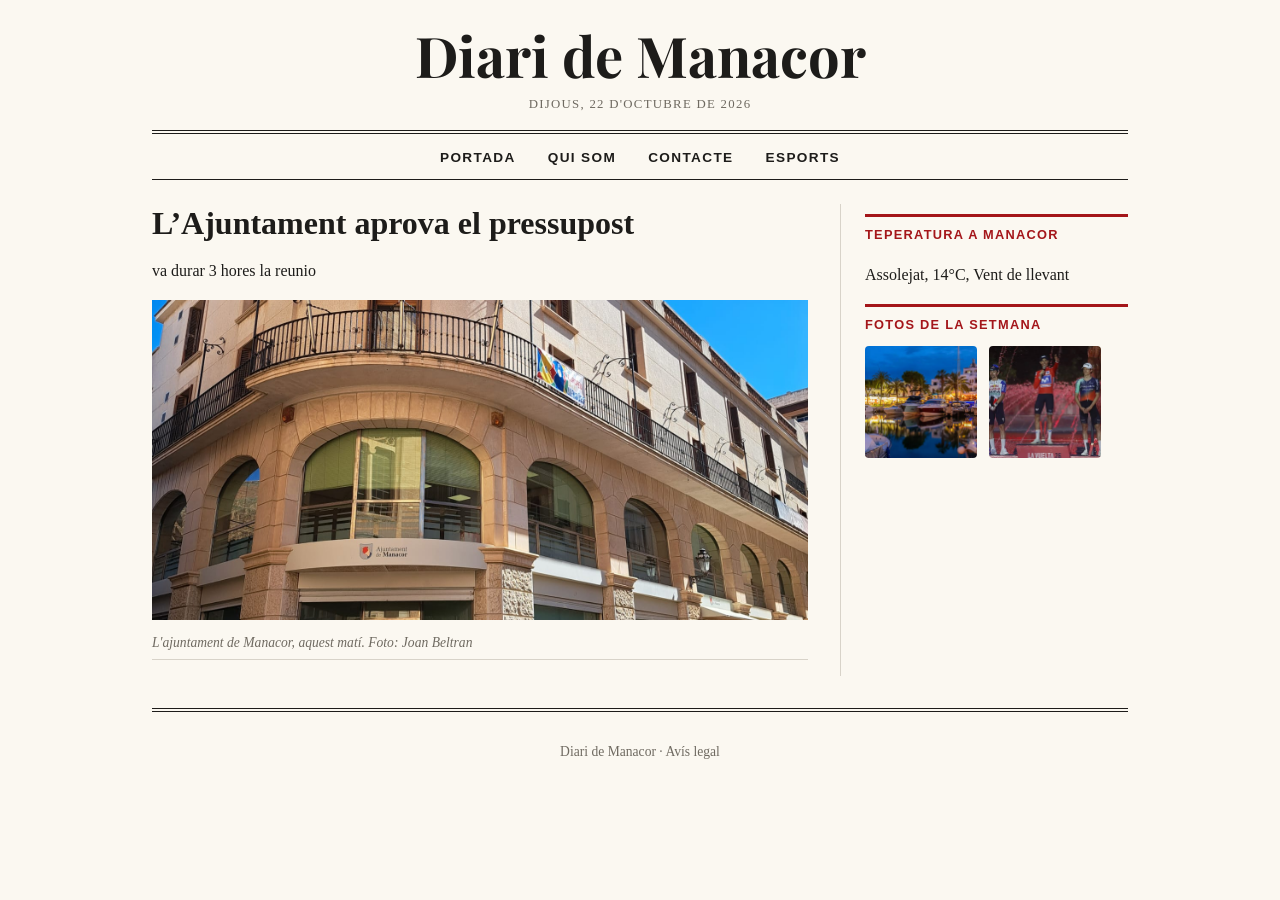
<file: index.html>
<!DOCTYPE html>
<html lang="ca">
<head>
	<meta charset="utf-8">
	<title>Diari de Manacor</title>
	<link rel="stylesheet" href="css/estils.css">
	<link rel="stylesheet" href="https://fonts.googleapis.com/css2?
family=Playfair+Display:wght@700&display=swap">
</head>

<body>
	<header>
		<h1>Diari de Manacor</h1>
		<p class="data">Dijous, 22 d'octubre de 2026</p>
	</header>
	<nav>
		<ul><li><a href="index.html">Portada</a></li>
	<li><a href="qui-som.html">Qui som</a></li>
	<li><a href="contacte.html">Contacte</a></li>
	<li><a href="noticies/esports.html">Esports</a></li></ul>
	</nav>
	<main class="amb-lateral">
		<article>
			<h2>L’Ajuntament aprova el pressupost</h2>
			<p>va durar 3 hores la reunio</p>
			<figure>
				<img src="img/Ajuntament.jpg" alt="Ajuntament de Manacor">
				<figcaption>L'ajuntament de Manacor, aquest matí. Foto: Joan Beltran</figcaption>
			</figure>
		</article>
		<aside>
			<h2>Teperatura a manacor</h2>
			<p>Assolejat, 14°C, Vent de llevant</p>
			<h2>Fotos de la setmana</h2>
			<img class="miniatura" src="img/portada.jpg" alt="El port de Manacor">
			<img class="miniatura" src="noticies/img/vueltaenric.jpg" alt="Lluis guanya la volta">
		</aside>
	</main>
	<footer>
		<p>Diari de Manacor · Avís legal</p>
	</footer>
</body>
</html>
</file>
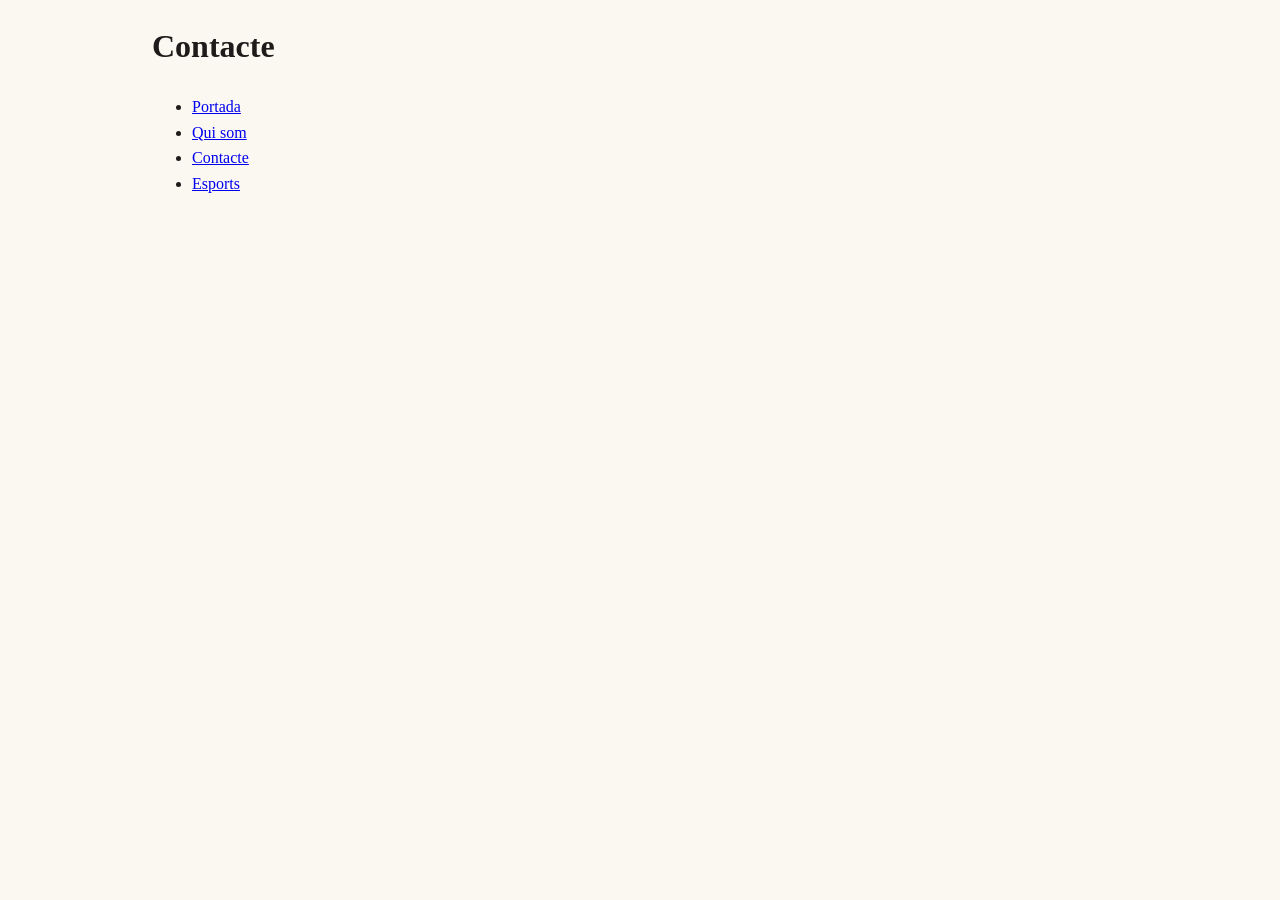
<file: contacte.html>
<!DOCTYPE html>
<html lang="ca">
<head>
	<meta charset="utf-8">
	<title>Contacte·Diari de Manacor</title>
	<link rel="stylesheet" href="css/estils.css">
	<link rel="stylesheet" href="https://fonts.googleapis.com/css2?
family=Playfair+Display:wght@700&display=swap">
</head>
<body>
	<h1>
		Contacte
	</h1>
	<ul>
		<li><a href="index.html">Portada</a></li>	
		<li><a href="qui-som.html">Qui som</a></li>
		<li><a href="contacte.html">Contacte</a></li>
		<li><a href="noticies/esports.html">Esports</a></li>
	</ul>
</body>
</html>
</file>
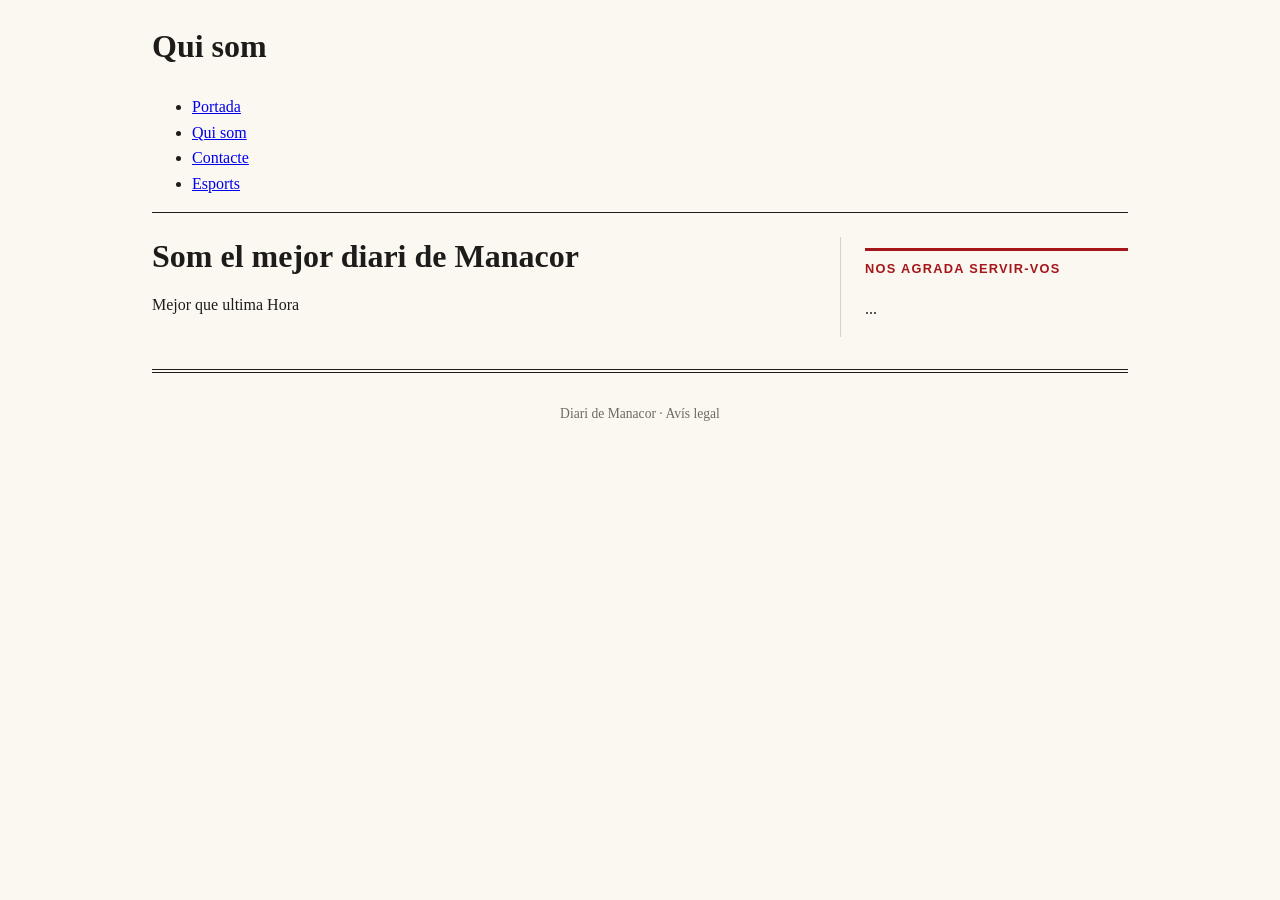
<file: qui-som.html>
<!DOCTYPE html>
<html lang="ca">
<head>
	<meta charset="utf-8">
	<title>Qui som·Diari de Manacor</title>
	<link rel="stylesheet" href="css/estils.css">
	<link rel="stylesheet" href="https://fonts.googleapis.com/css2?
family=Playfair+Display:wght@700&display=swap">
</head>
<h1>Qui som</h1>
<ul>
	<li><a href="index.html">Portada</a></li>
	<li><a href="qui-som.html">Qui som</a></li>
	<li><a href="contacte.html">Contacte</a></li>
	<li><a href="noticies/esports.html">Esports</a></li>
</ul>
<body>
	<nav>
	</nav>
	<main class="amb-lateral">
		<article>
			<h2>Som el mejor diari de Manacor</h2>
			<p>Mejor que ultima Hora</p>
		</article>
		<aside>
			<h2>Nos agrada servir-vos</h2>
			<p>...</p>
		</aside>
	</main>
<footer> 
	<p>Diari de Manacor · Avís legal</p> 
</footer>
</body>

</html>
</file>
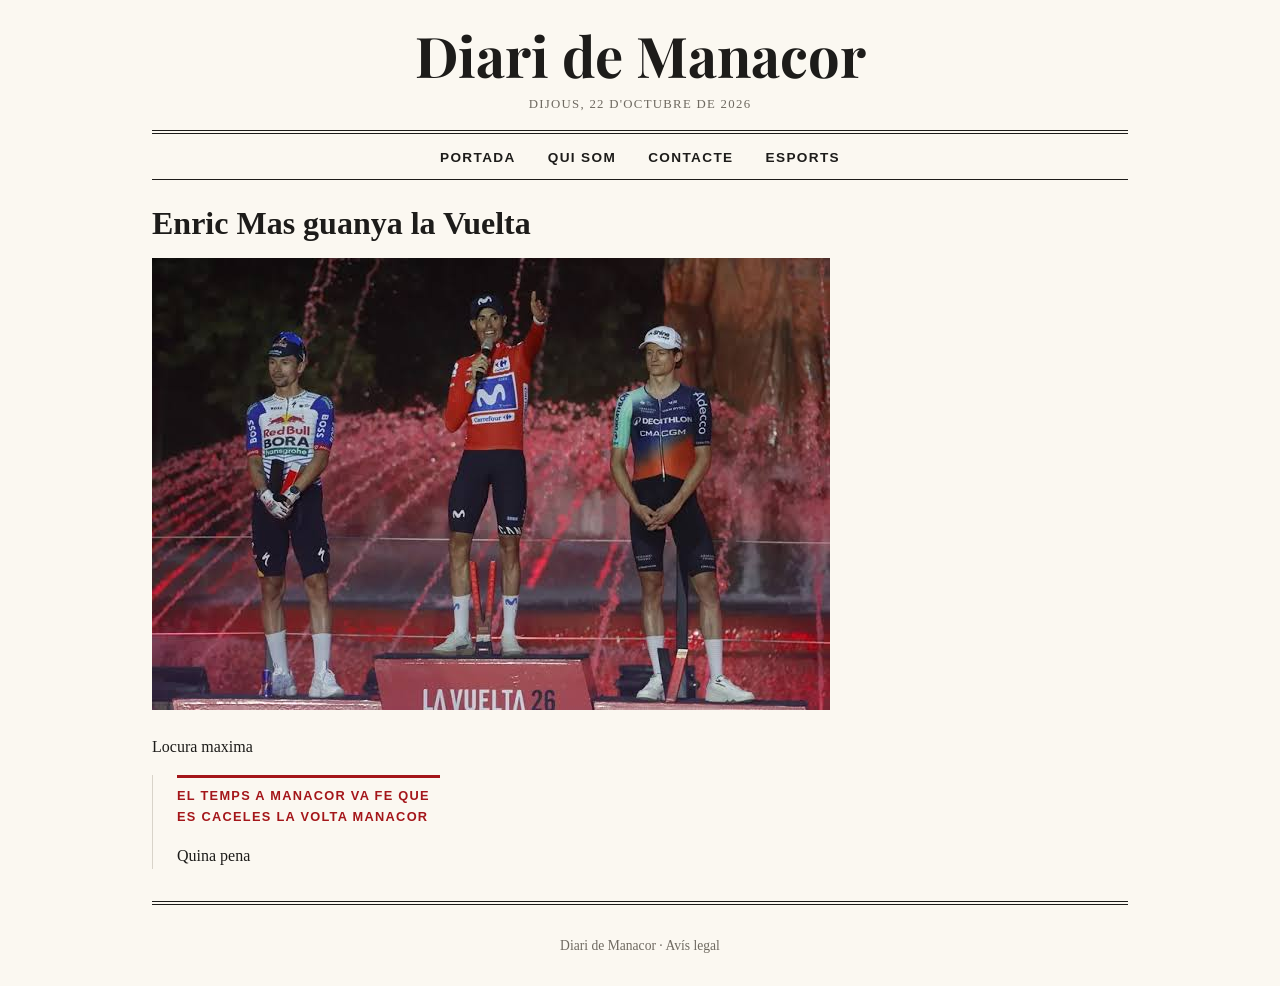
<file: noticies/esports.html>
<!DOCTYPE html>
<html lang="ca">
<head>
	<meta charset="utf-8">
	<title>Esports·Diari de Manacor</title>
	<link rel="stylesheet" href="../css/estils.css">
	<link rel="stylesheet" href="https://fonts.googleapis.com/css2?
family=Playfair+Display:wght@700&display=swap">
</head>
<body>
	<header>
		<h1>Diari de Manacor</h1>
		<p class="data">Dijous, 22 d'octubre de 2026</p>
	</header>
	<nav>
		<ul>	
			<li><a href="index.html">Portada</a></li>
			<li><a href="qui-som.html">Qui som</a></li>
			<li><a href="contacte.html">Contacte</a></li>
			<li><a href="noticies/esports.html">Esports</a></li>
		</ul>
	</nav>
	<main>
		<article>
			<h2>Enric Mas guanya la Vuelta</h2>
			<figure></figure>
				<img src="img/vueltaenric.jpg" alt="Enric Mas guanya la Vuelta">
			</figure>
			<p>Locura maxima</p>
		</article>
		<aside>
			<h2>El temps a Manacor va fe que es caceles la volta manacor</h2>
			<p>Quina pena</p>
		</aside>
	</main>
	<footer> <p>Diari de Manacor · Avís legal</p> </footer>
</body>

</html>
</file>
<file: css/estils.css>
* { box-sizing: border-box; }

:root {
--tinta: #1d1c1a;
--paper: #fbf8f1;
--gris: #6f6a61;
--ratlla: #d8d3c9;
--vermell: #a4161a;
}

body {
font-family: Georgia, 'Times New Roman', serif;
line-height: 1.6;
color: var(--tinta);
background-color: var(--paper);
max-width: 64rem;
margin: 0 auto;
padding: 0 1.5rem;
}

header {
text-align: center;
padding: 1.5rem 0 1rem;
border-bottom: 4px double var(--tinta);
}
header h1 {
font-family: 'Playfair Display', Georgia, serif;
font-size: 3.5rem;
line-height: 1.1;
margin: 0;
}
.data {
font-size: 0.8rem;
color: var(--gris);
text-transform: uppercase;
letter-spacing: 0.1em;
margin: 0.5rem 0 0;
}
nav {
border-bottom: 1px solid var(--tinta);
margin-bottom: 1.5rem;
}
nav ul {
list-style: none;
margin: 0;
padding: 0.6rem 0;
display: flex; /* cap. 5 */
justify-content: center; /* cap. 5 */
gap: 2rem; /* cap. 5 */
}
nav a {
color: var(--tinta);
text-decoration: none;
font-family: Arial, Helvetica, sans-serif;
font-size: 0.85rem;
font-weight: bold;
text-transform: uppercase;
letter-spacing: 0.1em;
}
.amb-lateral {
display: flex; /* cap. 5 */
gap: 2rem; /* cap. 5 */
}
.amb-lateral article {
flex: 1; /* cap. 5 */
}
aside {
width: 18rem;
border-left: 1px solid var(--ratlla);
padding-left: 1.5rem;
}
aside h2 {
font-family: Arial, Helvetica, sans-serif;
font-size: 0.8rem;
text-transform: uppercase;
letter-spacing: 0.1em;
color: var(--vermell);
border-top: 3px solid var(--vermell);
padding-top: 0.5rem;
}
figure { margin: 0 0 1rem; }
figure img {
width: 100%;
height: 20rem;
}
figure img {
width: 100%;
height: 20rem;
object-fit: cover;
}
figcaption {
font-size: 0.85rem;
font-style: italic;
color: var(--gris);
border-bottom: 1px solid var(--ratlla);
padding: 0.3rem 0;
}
article h2 {
font-size: 2rem;
line-height: 1.2;
margin: 0 0 0.75rem;
}
.miniatura {
width: 7rem;
height: 7rem;
object-fit: cover;
border-radius: 4px;
margin: 0 0.5rem 0.5rem 0;
}
footer {
border-top: 4px double var(--tinta);
margin-top: 2rem;
padding: 1rem 0;
text-align: center;
font-size: 0.85rem;
color: var(--gris);
}
</file>
